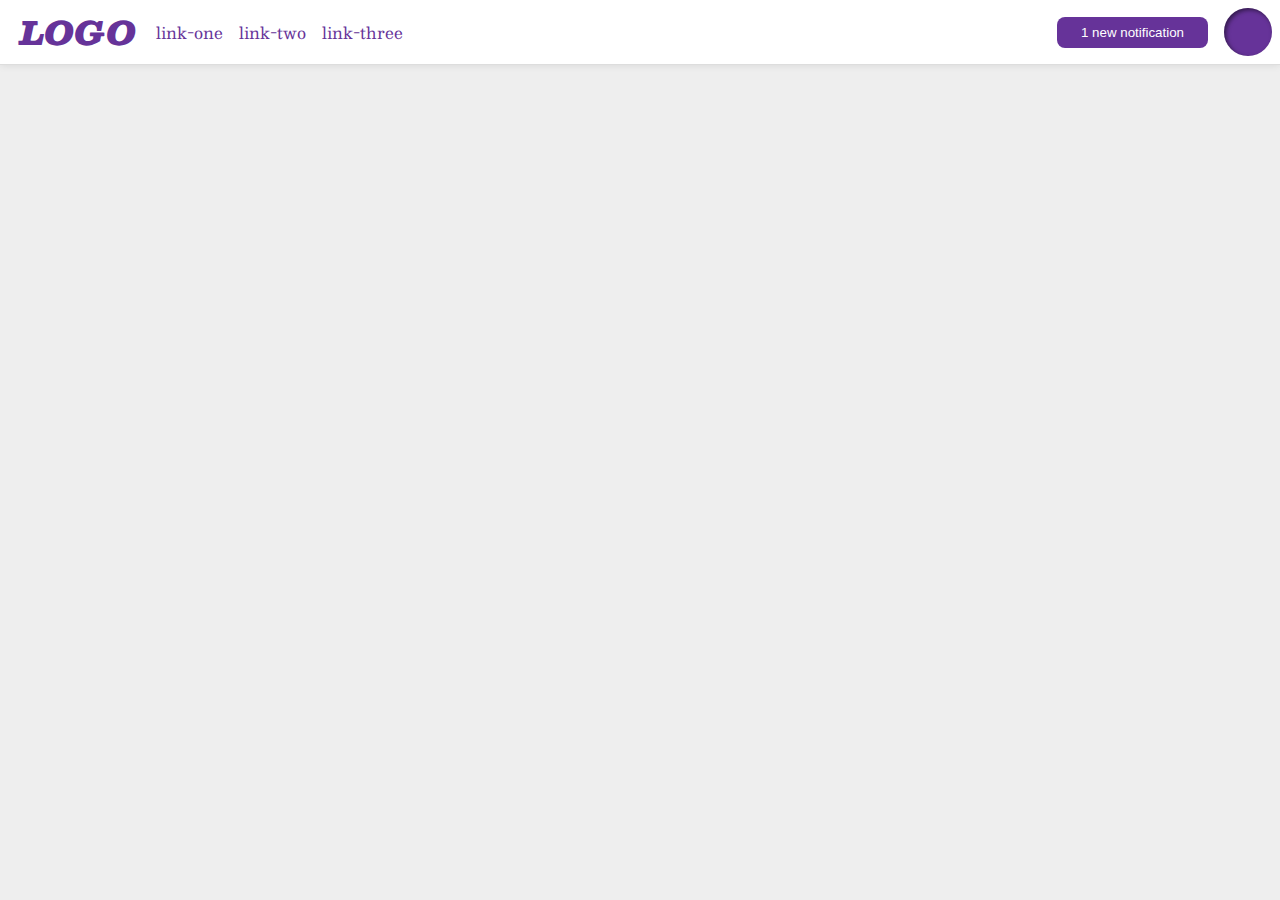
<file: foundations/flex/03-flex-header-2/index.html>
<!DOCTYPE html>
<html lang="en">
  <head>
    <meta charset="UTF-8">
    <meta http-equiv="X-UA-Compatible" content="IE=edge">
    <meta name="viewport" content="width=device-width, initial-scale=1.0">
    <title>Flex Header 2</title>
    <link rel="stylesheet" href="style.css">
  </head>
  <body>
    <div class="header">
      <div class="logo">
        LOGO
      </div>
      <div class="left-links">
        <ul class="links">
          <li><a href="https://google.com">link-one</a></li>
          <li><a href="https://google.com">link-two</a></li>
          <li><a href="https://google.com">link-three</a></li>
        </ul>
      </div>
      <div class="notif-con">
        <button class="notifications">
          1 new notification
        </button>
        <div class="profile-image"></div>
      </div>
    </div>
  </body>
</html>
</file>
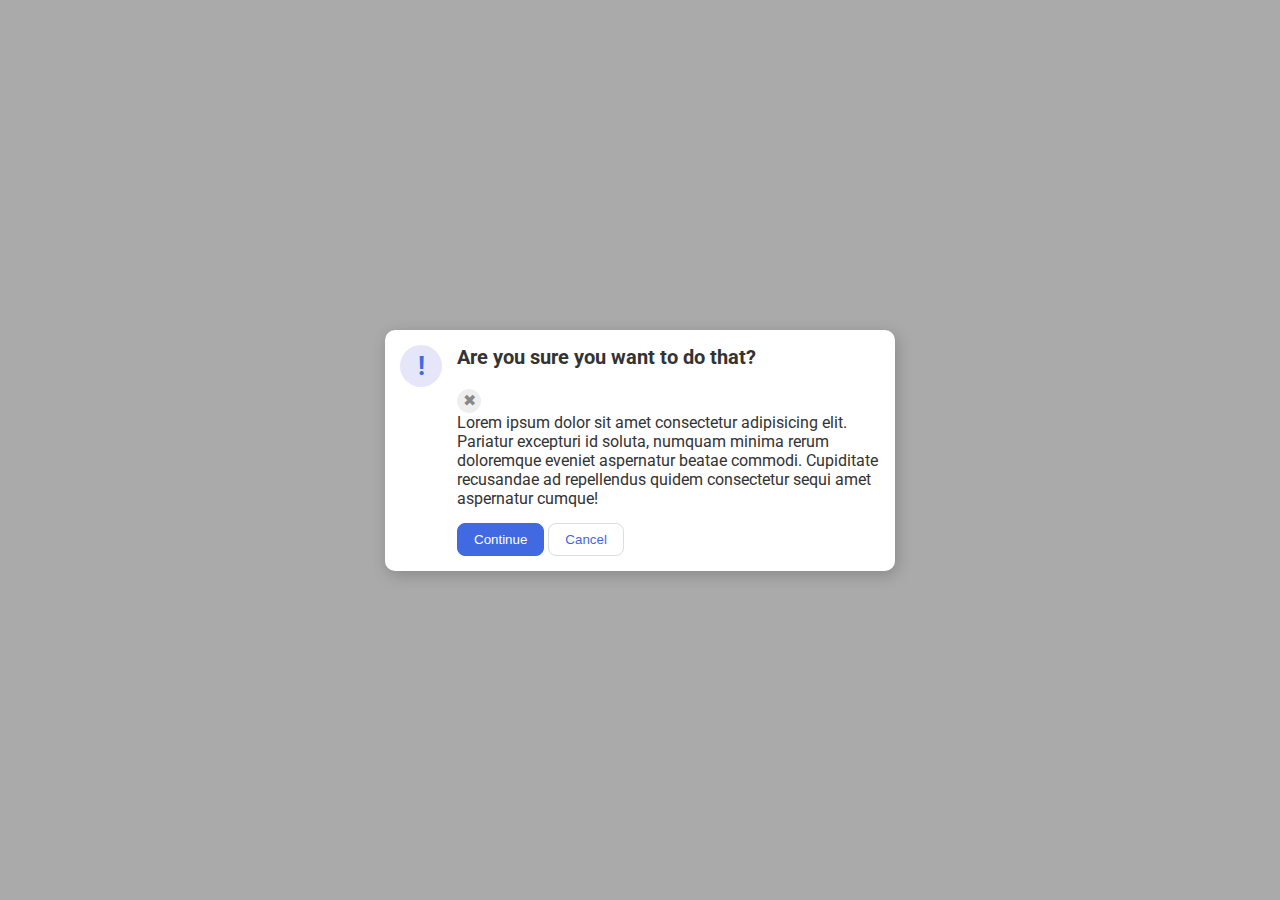
<file: foundations/flex/05-flex-modal/index.html>
<!DOCTYPE html>
<html lang="en">
  <head>
    <meta charset="UTF-8">
    <meta http-equiv="X-UA-Compatible" content="IE=edge">
    <meta name="viewport" content="width=device-width, initial-scale=1.0">
    <link rel="stylesheet" href="style.css">
    <title>Modal</title>
  </head>
  <body>
    <div class="modal">
      <div class="icon">!</div>
      <div class="right">
        <div class="right-top">
          <div class="header">Are you sure you want to do that?</div>
          <button class="close-button">✖</button>
        </div>
        <div class="text">Lorem ipsum dolor sit amet consectetur adipisicing elit. Pariatur excepturi id soluta, numquam minima rerum doloremque eveniet aspernatur beatae commodi. Cupiditate recusandae ad repellendus quidem consectetur sequi amet aspernatur cumque!</div>
        <div class="buttons">
          <button class="continue">Continue</button>
          <button class="cancel">Cancel</button>
        </div>
      </div>
    </div>
  </body>
</html>
</file>
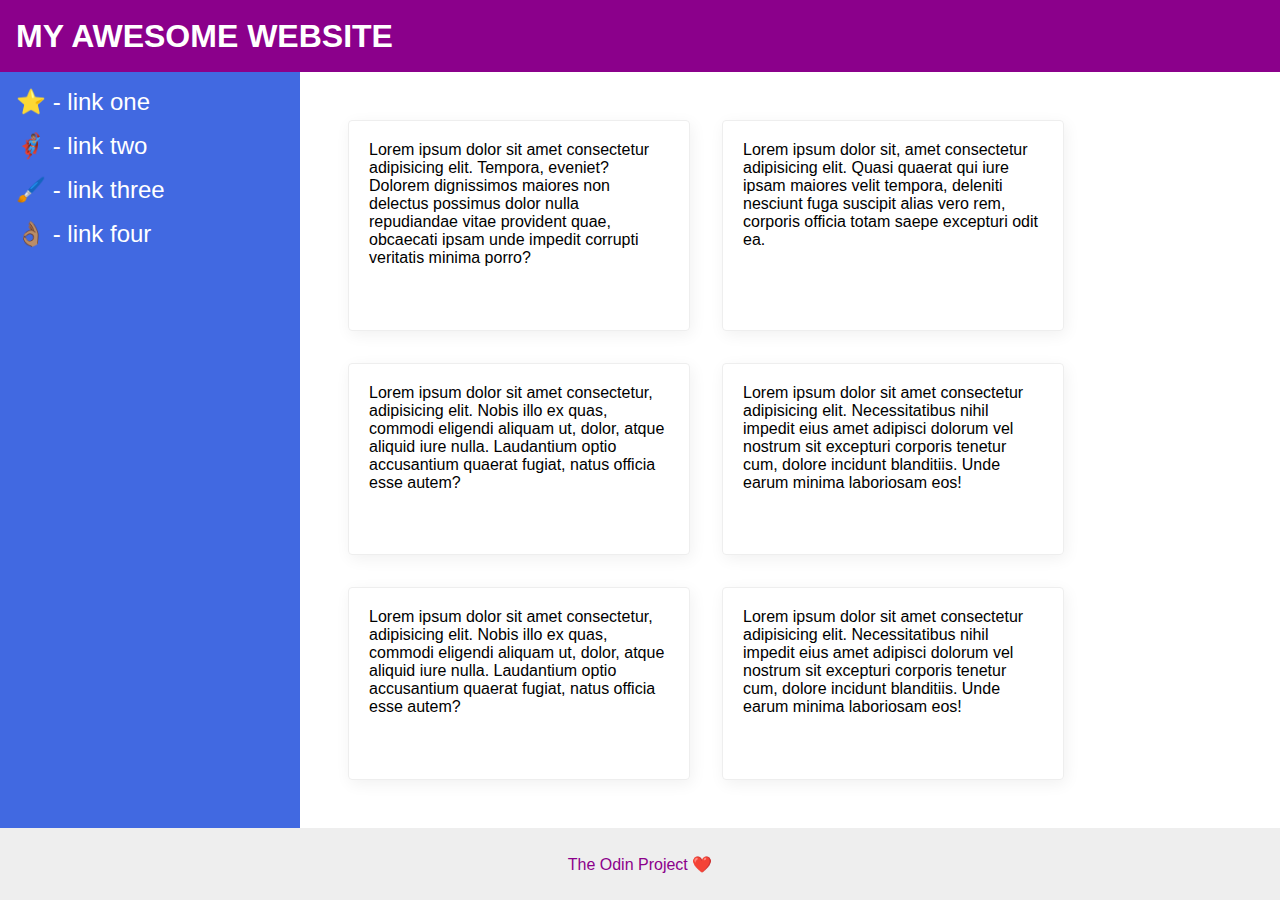
<file: foundations/flex/07-flex-layout-2/index.html>
<!DOCTYPE html>
<html lang="en">
  <head>
    <meta charset="UTF-8">
    <meta http-equiv="X-UA-Compatible" content="IE=edge">
    <meta name="viewport" content="width=device-width, initial-scale=1.0">
    <title>The Holy Grail</title>
    <link rel="stylesheet" href="style.css">
  </head>
  <body>

      <div class="header">
        <div class="header-text">MY AWESOME WEBSITE</div>
      </div>
      

      <div class="content-area">

        <div class="sidebar">
          <ul>
            <li><a href="#">⭐ - link one</a></li>
            <li><a href="#">🦸🏽‍♂️ - link two</a></li>
            <li><a href="#">🖌️ - link three</a></li>
            <li><a href="#">👌🏽 - link four</a></li>
          </ul>
        </div>

        <div class="main-content">
          <div class="card">Lorem ipsum dolor sit amet consectetur adipisicing elit. Tempora, eveniet? Dolorem dignissimos maiores non delectus possimus dolor nulla repudiandae vitae provident quae, obcaecati ipsam unde impedit corrupti veritatis minima porro?</div>
          <div class="card">Lorem ipsum dolor sit, amet consectetur adipisicing elit. Quasi quaerat qui iure ipsam maiores velit tempora, deleniti nesciunt fuga suscipit alias vero rem, corporis officia totam saepe excepturi odit ea.</div>
          <div class="card">Lorem ipsum dolor sit amet consectetur, adipisicing elit. Nobis illo ex quas, commodi eligendi aliquam ut, dolor, atque aliquid iure nulla. Laudantium optio accusantium quaerat fugiat, natus officia esse autem?</div>
          <div class="card">Lorem ipsum dolor sit amet consectetur adipisicing elit. Necessitatibus nihil impedit eius amet adipisci dolorum vel nostrum sit excepturi corporis tenetur cum, dolore incidunt blanditiis. Unde earum minima laboriosam eos!</div>
          <div class="card">Lorem ipsum dolor sit amet consectetur, adipisicing elit. Nobis illo ex quas, commodi eligendi aliquam ut, dolor, atque aliquid iure nulla. Laudantium optio accusantium quaerat fugiat, natus officia esse autem?</div>
          <div class="card">Lorem ipsum dolor sit amet consectetur adipisicing elit. Necessitatibus nihil impedit eius amet adipisci dolorum vel nostrum sit excepturi corporis tenetur cum, dolore incidunt blanditiis. Unde earum minima laboriosam eos!</div>
        </div>

      </div>

      <div class="footer">
        The Odin Project ❤️
      </div>
      
  </body>
</html>
</file>
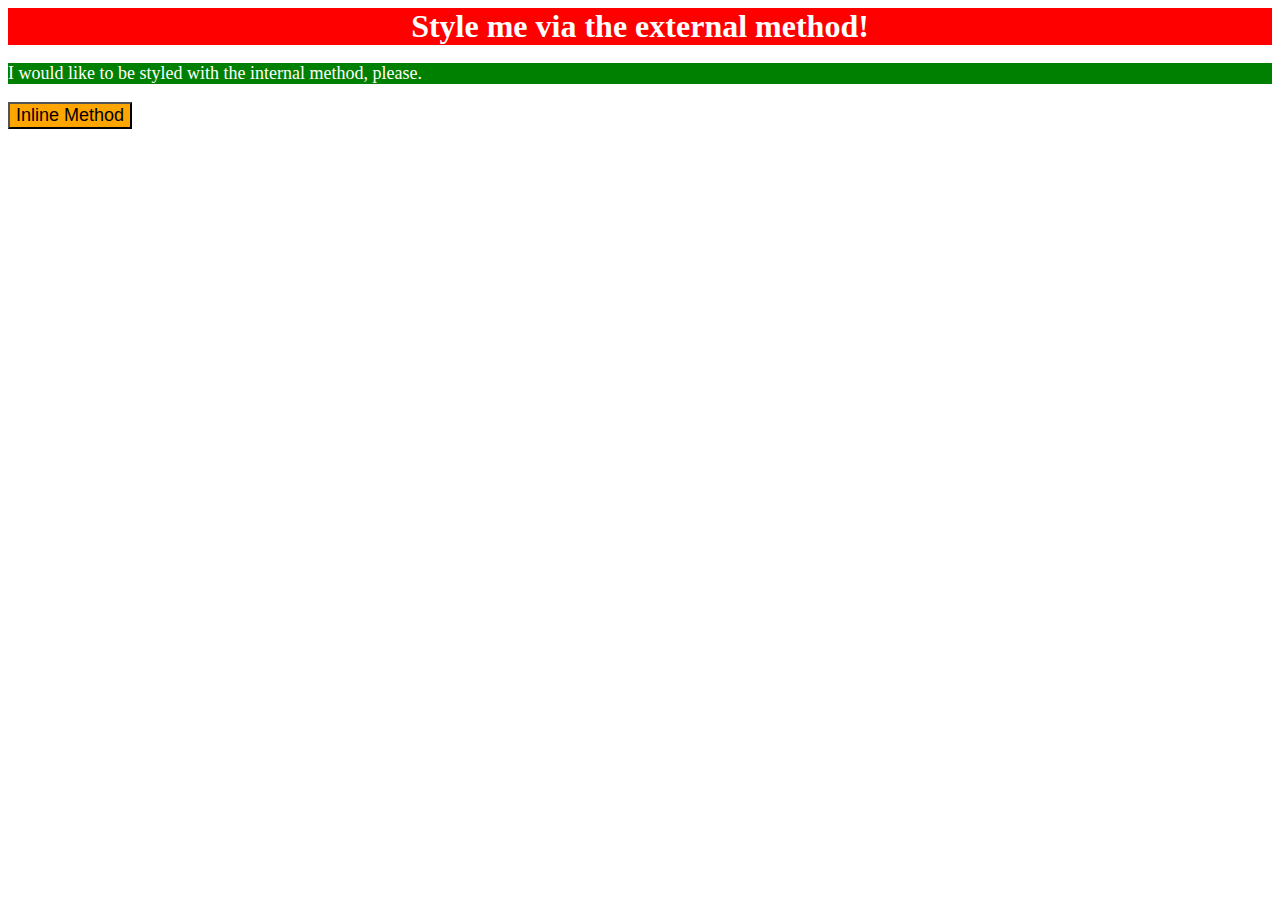
<file: foundations/intro-to-css/01-css-methods/index.html>
<!DOCTYPE html>
<html lang="en">
  <head>
    <meta charset="UTF-8">
    <meta http-equiv="X-UA-Compatible" content="IE=edge">
    <meta name="viewport" content="width=device-width, initial-scale=1.0">
    <link rel="stylesheet" href="./style.css">
    <title>Methods for Adding CSS</title>
    <style>
      p{
        background-color: green;
        color: white;
        font-size: 18px;

      }
    </style>
  </head>
  <body>
    <div>Style me via the external method!</div>
    <p>I would like to be styled with the internal method, please.</p>
    <button style="background-color: orange; font-size: 18px;">Inline Method</button>
  </body>
</html>
</file>
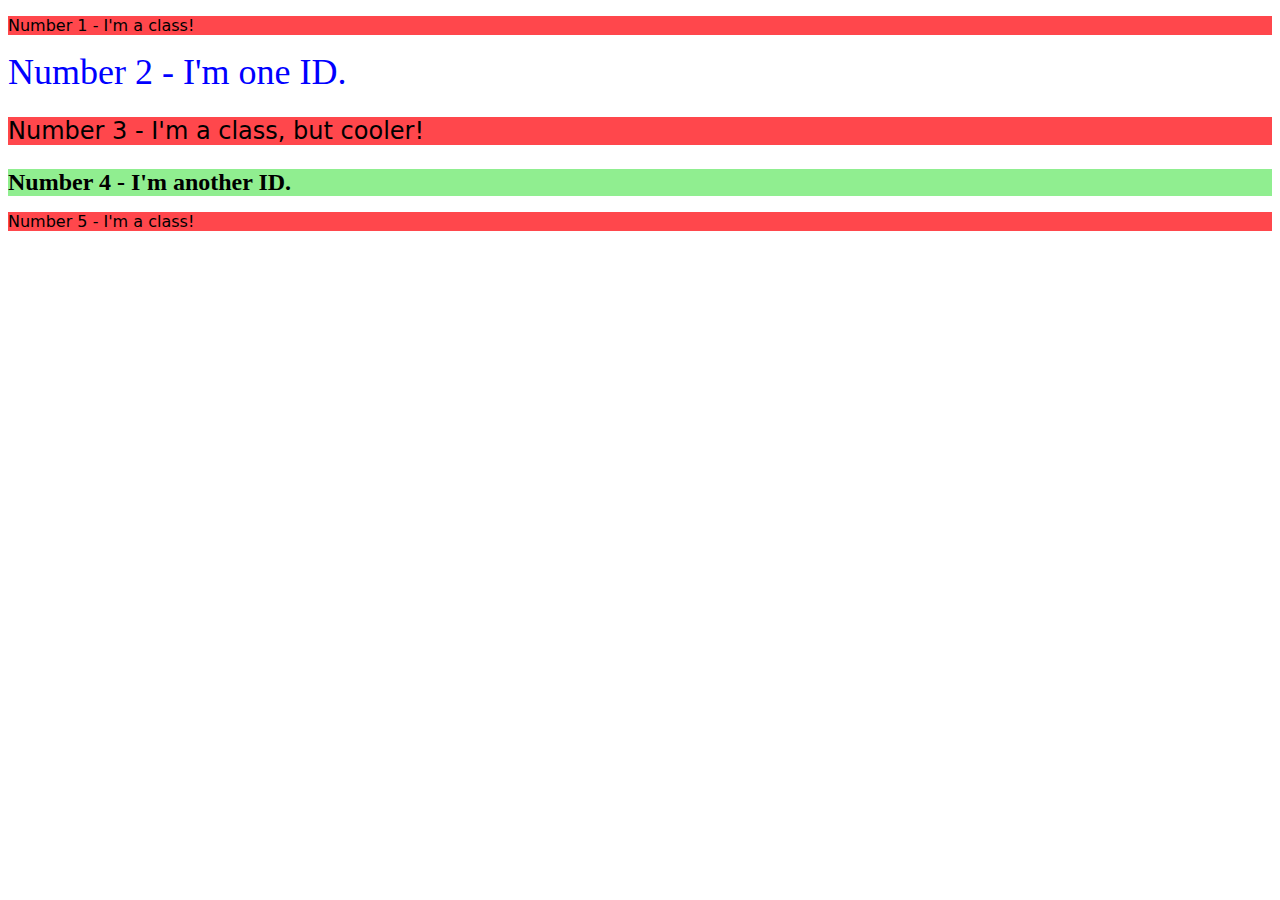
<file: foundations/intro-to-css/02-class-id-selectors/index.html>
<!DOCTYPE html>
<html lang="en">
  <head>
    <meta charset="UTF-8">
    <meta http-equiv="X-UA-Compatible" content="IE=edge">
    <meta name="viewport" content="width=device-width, initial-scale=1.0">
    <title>Class and ID Selectors</title>
    <link rel="stylesheet" href="style.css">
  </head>
  <body>
    <p class="odd">Number 1 - I'm a class!</p>
    <div id="even2">Number 2 - I'm one ID.</div>
    <p class="odd more">Number 3 - I'm a class, but cooler!</p>
    <div id="even4" class="more">Number 4 - I'm another ID.</div>
    <p class="odd">Number 5 - I'm a class!</p>
  </body>
</html>
</file>
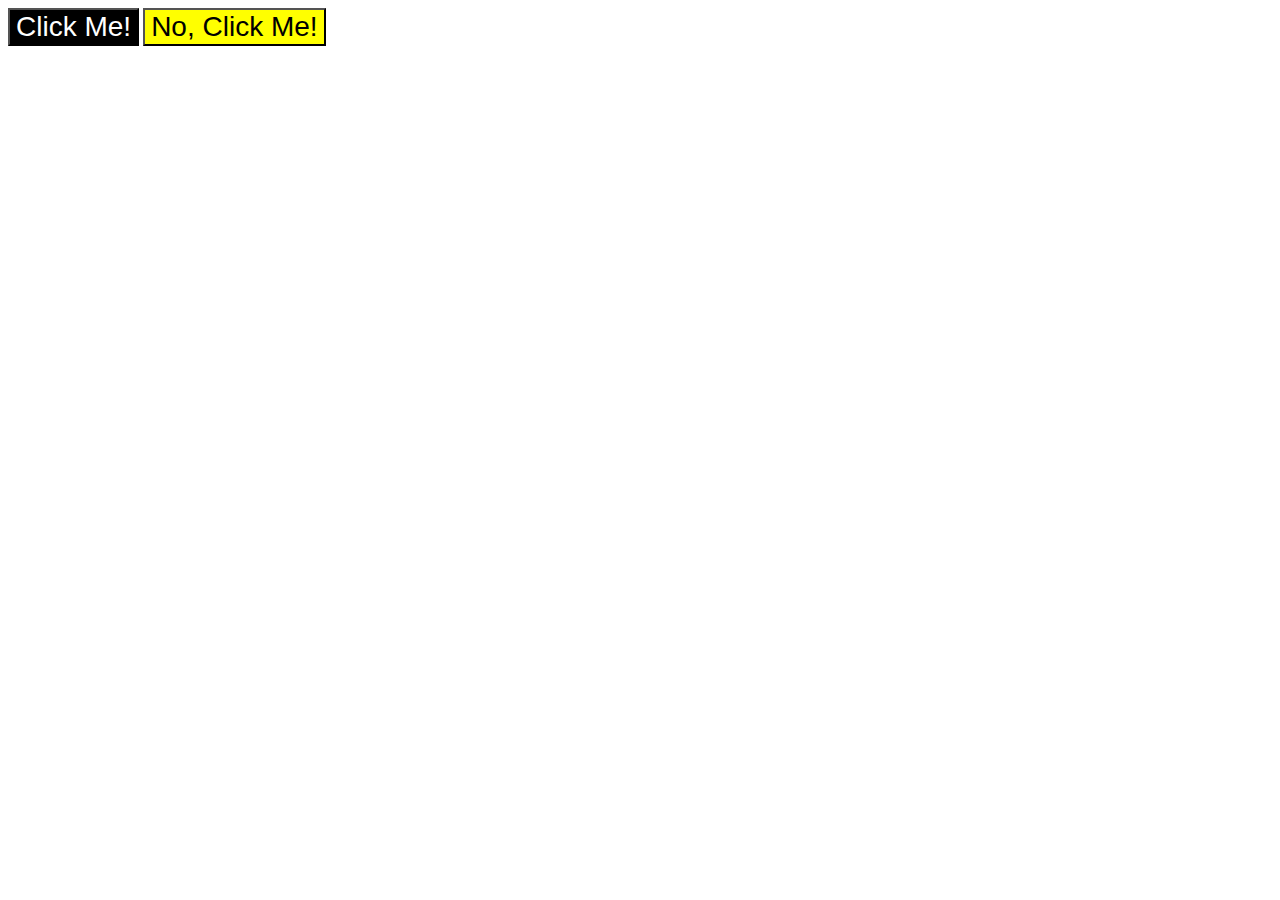
<file: foundations/intro-to-css/03-grouping-selectors/index.html>
<!DOCTYPE html>
<html lang="en">
  <head>
    <meta charset="UTF-8">
    <meta http-equiv="X-UA-Compatible" content="IE=edge">
    <meta name="viewport" content="width=device-width, initial-scale=1.0">
    <title>Grouping Selectors</title>
    <link rel="stylesheet" href="style.css">
  </head>
  <body>
    <button class="elementOne">Click Me!</button>
    <button class="elementTwo">No, Click Me!</button>
  </body>
</html>
</file>
<file: foundations/flex/03-flex-header-2/style.css>
/* this is some magical font-importing.  
you'll learn about it later. */
@import url('https://fonts.googleapis.com/css2?family=Besley:ital,wght@0,400;1,900&display=swap');

body {
  margin: 0;
  background: #eee;
  font-family: Besley, serif;
}

.header {
  background: white;
  border-bottom: 1px solid #ddd;
  box-shadow: 0 0 8px rgba(0,0,0,.1);
  display: flex;
  justify-content: center;
  align-items: center;
}

.profile-image {
  background: rebeccapurple;
  box-shadow: inset 2px 2px 4px rgba(0,0,0,.5);
  border-radius: 50%;
  width: 48px;
  height: 48px;
}

.logo {
  color: rebeccapurple;
  font-size: 32px;
  font-weight: 900;
  font-style: italic;
  margin: 0 20px;
}

button {
  border: none;
  border-radius: 8px;
  background: rebeccapurple;
  color: white;
  padding: 8px 24px;
}

a {
  /* this removes the line under our links */
  text-decoration: none;
  color: rebeccapurple;
}

ul {
  list-style-type: none;
  gap: 16px;
}

.left-links ul {
  display: flex;
  padding: 0;
  margin: 0;
}

.left-links {
  display: flex;
  margin-right: auto;
  align-self: center;
}

.notif-con {
  display: flex;
  margin: 8px 8px;
  gap: 16px;
  justify-content: center;
  align-items: center;
}

.notification {
  display: flex;
}
</file>
<file: foundations/flex/05-flex-modal/style.css>
@import url('https://fonts.googleapis.com/css2?family=Roboto:wght@400;700&display=swap');

html, body {
  height: 100%;
}

body {
  font-family: Roboto, sans-serif;
  margin: 0;
  background: #aaa;
  color: #333;
  /* I'll give you this one for free lol */
  display: flex;
  align-items: center;
  justify-content: center;
}

.modal {
  background: white;
  width: 480px;
  border-radius: 10px;
  box-shadow: 2px 4px 16px rgba(0,0,0,.2);
  padding: 15px;
  display: flex;
  gap: 15px;
}

.icon {
  color: royalblue;
  font-size: 26px;
  font-weight: 700;
  background: lavender;
  width: 42px;
  height: 42px;
  border-radius: 50%;
  display: flex;
  align-items: center;
  justify-content: center;
  flex-shrink: 0;

}

.close-button {
  background: #eee;
  border-radius: 50%;
  color: #888;
  font-weight: 400;
  font-size: 16px;
  height: 24px;
  width: 24px;
  display: flex;
  align-items: center;
  justify-content: center;
  border: 1px solid #eee;
  padding: 0;
}

button {
  cursor: pointer;
  padding: 8px 16px;
  border-radius: 8px;
}

button.continue {
  background: royalblue;
  border: 1px solid royalblue;
  color: white;
}

button.cancel {
  background: white;
  border: 1px solid #ddd;
  color: royalblue;
}

.header {
  display: flex;
  justify-content: space-between;
  font-weight: bold;
  font-size: 20px;
  margin-bottom: 20px;
  align-items: center;
}

.text {
  margin-bottom: 15px;
}
</file>
<file: foundations/flex/07-flex-layout-2/style.css>
body {
  font-family: -apple-system, BlinkMacSystemFont, 'Segoe UI', Roboto, Oxygen, Ubuntu, Cantarell, 'Open Sans', 'Helvetica Neue', sans-serif;
  margin: 0;
  min-height: 100vh;
  display: flex;
  flex-direction: column;
}

.header {
  height: 72px;
  background: darkmagenta;
  color: white;
  display: flex;
  align-items: center;
  padding: 0 16px;
  font-weight: 900;
  font-size: 32px;
}

.footer {
  height: 72px;
  background: #eee;
  color: darkmagenta;
  display: flex;
  justify-content: center;
  align-items: center;
}

.sidebar {
  width: 300px;
  background: royalblue;
  box-sizing: border-box;
  padding: 16px;
  flex-shrink: 0;
}

.card {
  border: 1px solid #eee;
  box-shadow: 2px 4px 16px rgba(0,0,0,.06);
  border-radius: 4px;
  width: 300px;
  padding: 20px;
}

ul {
  list-style-type: none;
  margin: 0;
  padding: 0;
}

a {
  text-decoration: none;
  color: white;
  font-size: 24px;
}

.content-area {
  display: flex;
  flex: 1;
}

.main-content {
  padding: 48px;
  display: flex;
  flex-wrap: wrap;
  gap: 32px;
}

li {
  margin-bottom: 16px;
}
</file>
<file: foundations/intro-to-css/01-css-methods/style.css>
div{
    background-color: red;
    color: white;
    font-size: 32px;
    text-align: center;
    font-weight: bold;
}
</file>
<file: foundations/intro-to-css/02-class-id-selectors/style.css>
.odd{
    background-color: #FF474C;
    font-family: Verdana, DejaVu Sans, sans-serif;
}

#even2{
    color: #0000ff;
    font-size: 36px;
}

.more{
    font-size: 24px;
}

#even4{
    background-color: #90ee90;
    font-weight: bold;
}
</file>
<file: foundations/intro-to-css/03-grouping-selectors/style.css>
.elementOne{
    background-color: #000000;
    color: #ffffff;
}

.elementTwo{
    background-color: #ffff00;
}

.elementOne,
.elementTwo{
    font-size: 28px;
    font-family: Helvetica, "Times New Roman", sans-serif;
}
</file>
